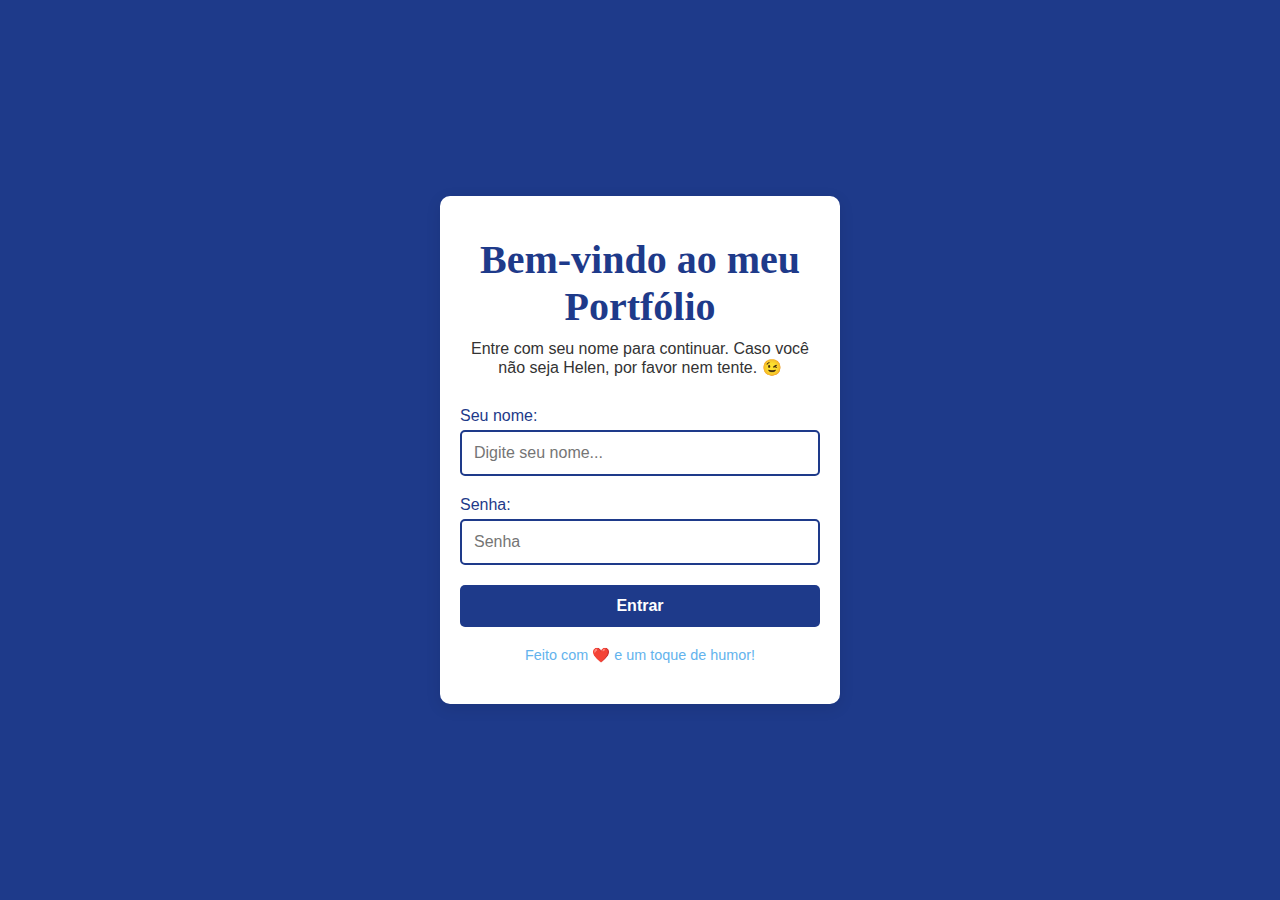
<file: index.html>
<!DOCTYPE html>
<html lang="pt-BR">
<head>
    <meta charset="UTF-8">
    <meta name="viewport" content="width=device-width, initial-scale=1.0">
    <title>Portfólio</title>
    <link rel="stylesheet" href="index.css">
</head>
<body>
    <div class="login-container">
        <header>
            <h1>Bem-vindo ao meu Portfólio</h1>
            <p>Entre com seu nome para continuar. Caso você não seja Helen, por favor nem tente. 😉</p>
        </header>

        <form id="login-form">
            <div class="input-container">
                <label for="username">Seu nome:</label>
                <input type="text" id="username" placeholder="Digite seu nome..." required>
            </div>
            <div class="input-container">
                <label for="password">Senha:</label>
                <input type="password" id="password" placeholder="Senha" required>
            </div>
            <button type="submit">Entrar</button>
        </form>

        <footer>
            <p>Feito com ❤️ e um toque de humor!</p>
        </footer>
    </div>

    <script>
        document.getElementById('login-form').addEventListener('submit', function(e) {
            e.preventDefault();
            const username = document.getElementById('username').value.trim().toLowerCase();
            
            // Verifica se o nome contém "Helen"
            if(username.includes('helen')) {
                window.location.href = 'main.html?username=Helen'; // Redireciona para o portfólio
            } else {
                alert('Já num disse que se você não é Helen, não tente!!!');
            }
        });
    </script>
</body>
</html>
</file>
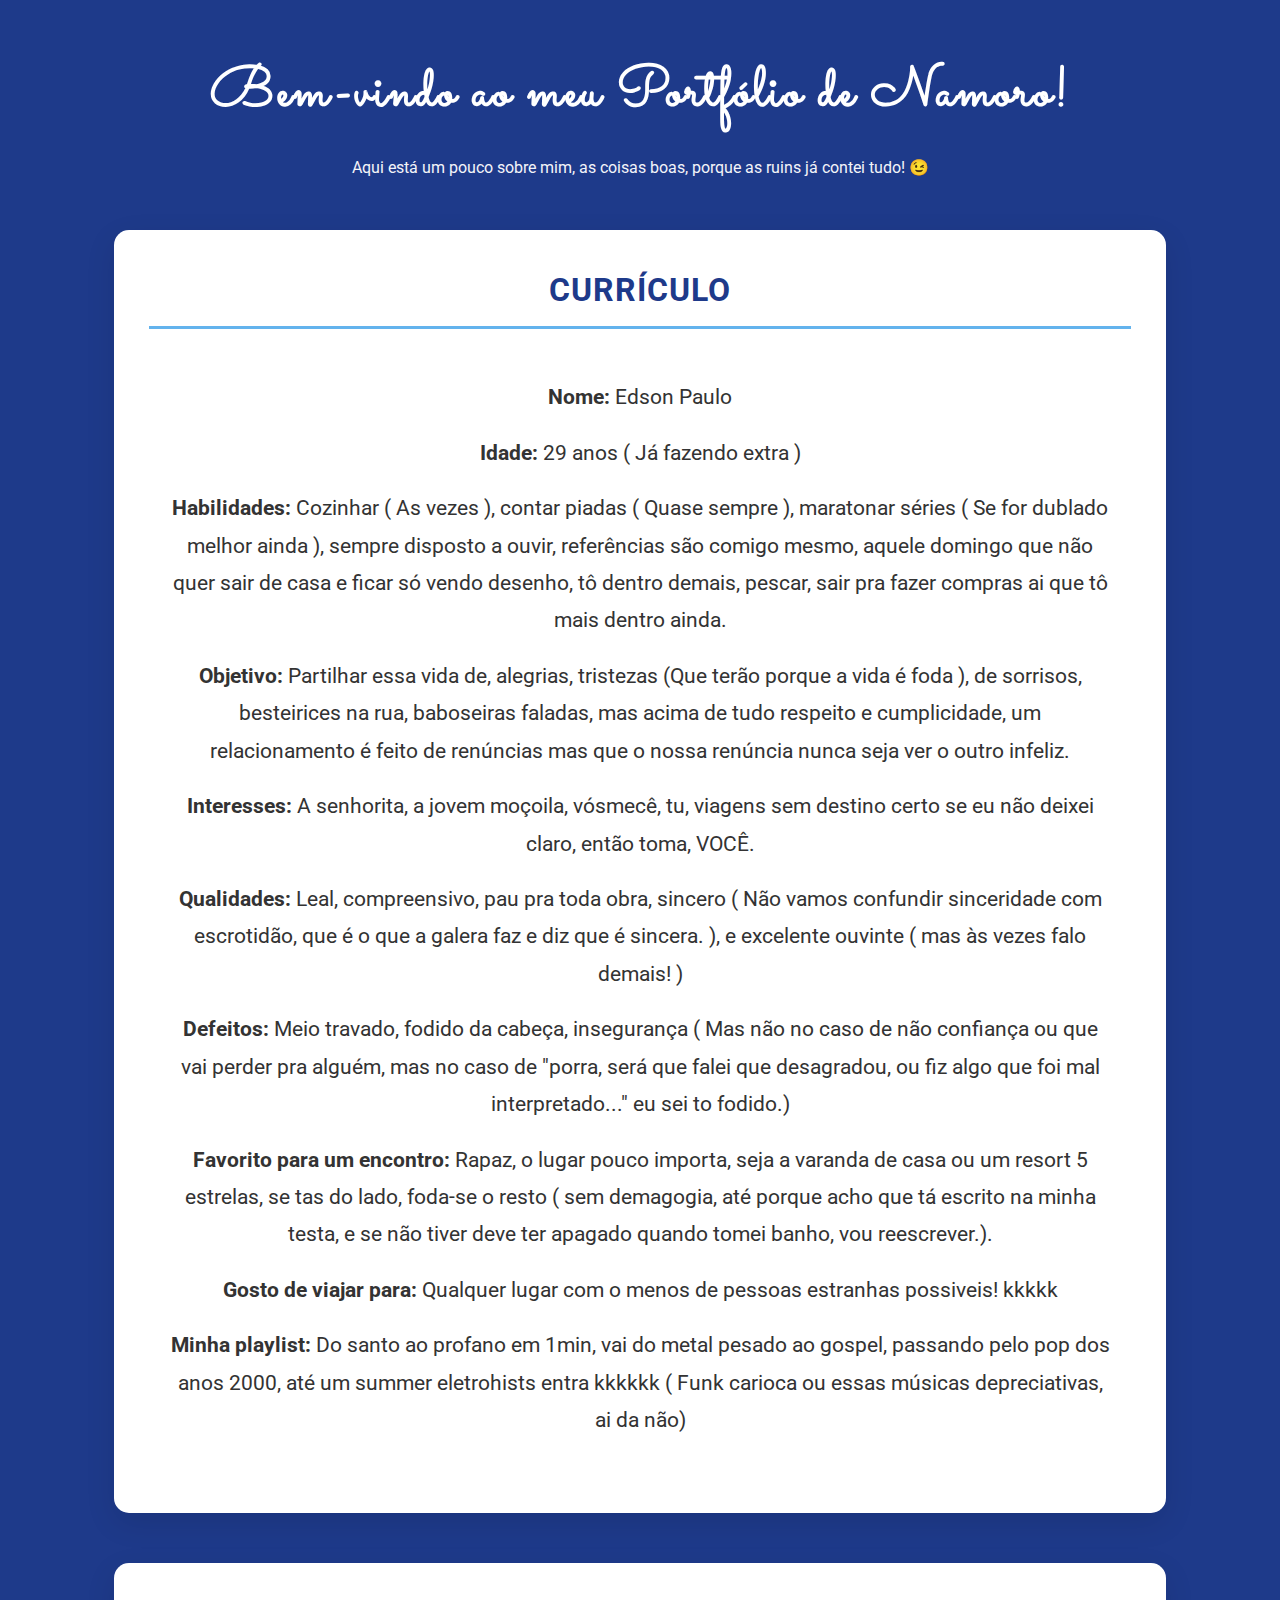
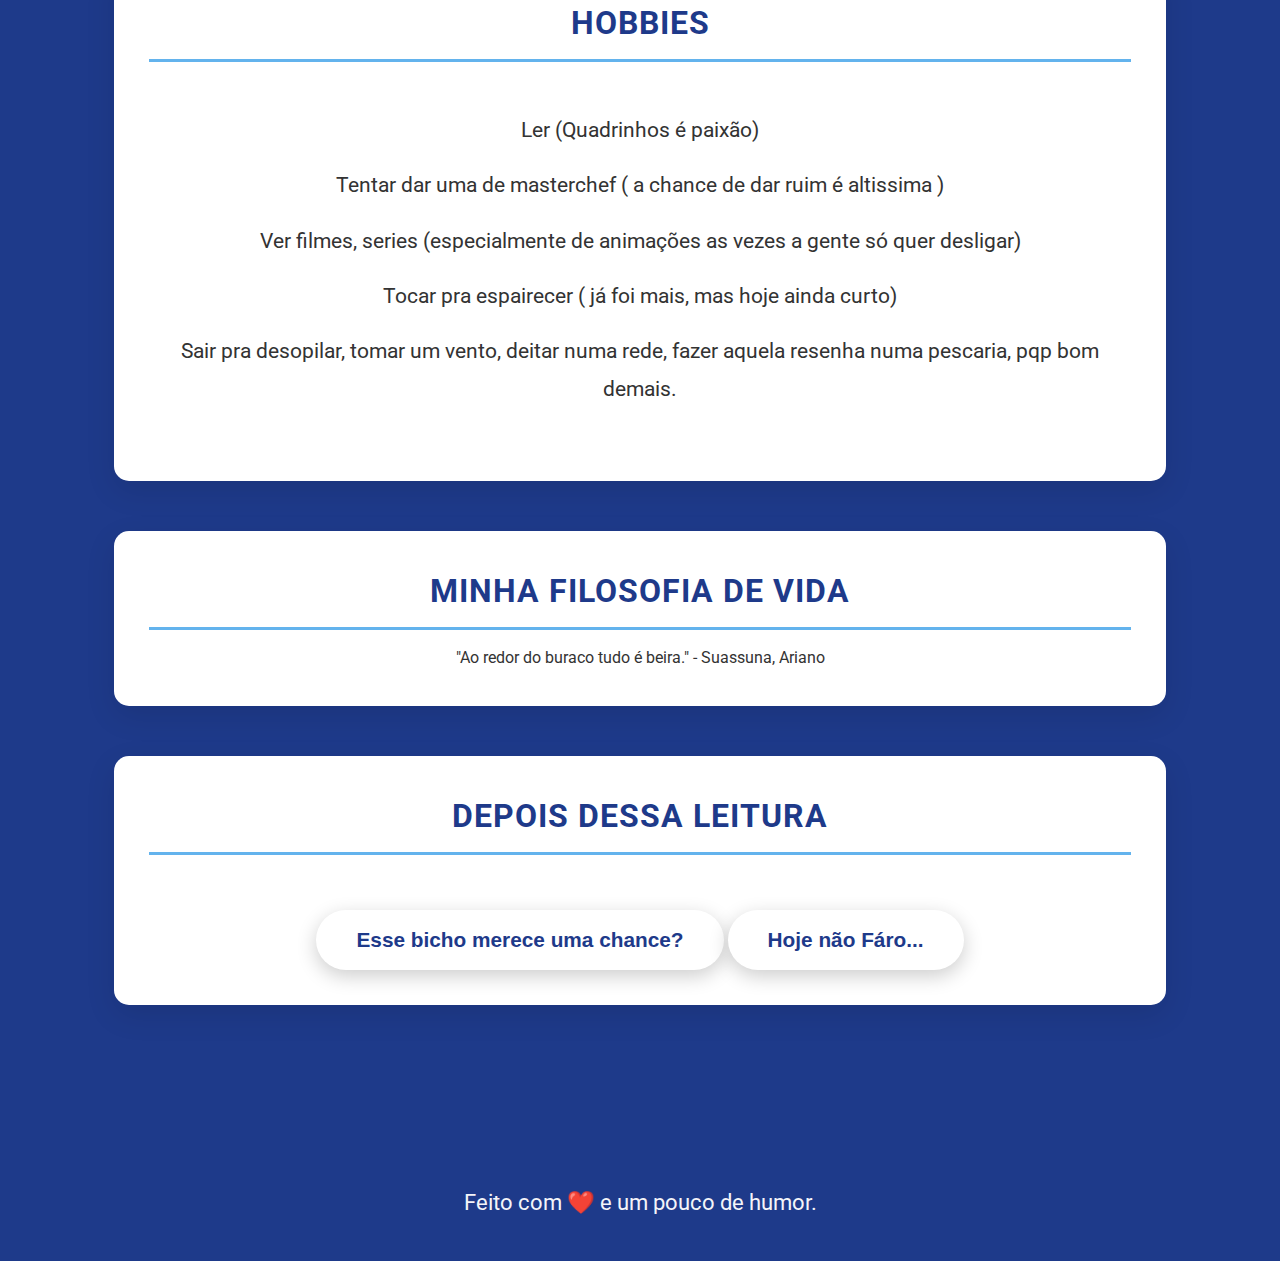
<file: main.html>
<!DOCTYPE html>
<html lang="pt-BR">
<head>
    <meta charset="UTF-8">
    <meta name="viewport" content="width=device-width, initial-scale=1.0">
    <title>Portfólio</title>
    <link rel="stylesheet" href="style.css">
    <link href="https://fonts.googleapis.com/css2?family=Roboto:wght@400;500;700&family=Sacramento&display=swap" rel="stylesheet">
</head>
<body>
    <div class="profile-container">
        <header class="header">
            <h1 id="greeting">Bem-vindo ao meu Portfólio de Namoro!</h1>
            <p>Aqui está um pouco sobre mim, as coisas boas, porque as ruins já contei tudo! 😉</p>
        </header>
        
        <section class="curriculum animated-section">
            <h2>Currículo </h2>
            <ul>
                <li><strong>Nome:</strong> Edson Paulo</li>
                <li><strong>Idade:</strong> 29 anos ( Já fazendo extra )</li>
                <li><strong>Habilidades:</strong> Cozinhar ( As vezes ), contar piadas ( Quase sempre ),
                     maratonar séries ( Se for dublado melhor ainda ), sempre disposto a ouvir,
                    referências são comigo mesmo, aquele domingo que não quer sair de casa e ficar só vendo desenho, tô dentro demais,
                    pescar, sair pra fazer compras ai que tô mais dentro ainda.</li>
                <li><strong>Objetivo:</strong> Partilhar essa vida de, alegrias, tristezas (Que terão porque a vida é foda ), de sorrisos, besteirices na rua, baboseiras faladas, mas acima de tudo respeito e cumplicidade, um relacionamento é feito de renúncias mas que o nossa renúncia nunca seja ver o outro infeliz. </li>
                <li><strong>Interesses:</strong> A senhorita, a jovem moçoila, vósmecê, tu, viagens sem destino certo
                                                se eu não deixei claro, então toma, VOCÊ.</li>
                <li><strong>Qualidades:</strong> Leal, compreensivo, pau pra toda obra, sincero ( Não vamos confundir sinceridade com escrotidão, que é o que a galera faz e diz que é sincera. ), e excelente ouvinte ( mas às vezes falo demais! )</li>
                <li><strong>Defeitos:</strong> Meio travado, fodido da cabeça, insegurança ( Mas não no caso de não confiança ou que vai perder pra alguém, mas no caso de "porra, será que falei que desagradou, ou fiz algo que foi mal interpretado..." eu sei to fodido.) </li>
                <li><strong>Favorito para um encontro:</strong> Rapaz, o lugar pouco importa, seja a varanda de casa ou um resort 5 estrelas, se tas do lado, foda-se o resto ( sem demagogia, até porque acho que tá escrito na minha testa, e se não tiver deve ter apagado quando tomei banho, vou reescrever.).</li>
                <li><strong>Gosto de viajar para:</strong> Qualquer lugar com o menos de pessoas estranhas possiveis! kkkkk</li>
                <li><strong>Minha playlist:</strong> Do santo ao profano em 1min, vai do metal pesado ao gospel, passando pelo pop dos anos 2000, até um summer eletrohists entra kkkkkk ( Funk carioca ou essas músicas depreciativas, ai da não)</li>
            </ul>
        </section>

       

        <section class="hobbies animated-section">
            <h2>Hobbies</h2>
            <ul>
                <li>Ler (Quadrinhos é paixão)</li>
                <li>Tentar dar uma de masterchef ( a chance de dar ruim é altissima )</li>
                <li>Ver filmes, series (especialmente de animações as vezes a gente só quer desligar)</li>
                <li>Tocar pra espairecer ( já foi mais, mas hoje ainda curto)</li>
                <li>Sair pra desopilar, tomar um vento, deitar numa rede, fazer aquela resenha numa pescaria, pqp bom demais.</li>
            </ul>
        </section>

        <section class="philosophy animated-section">
            <h2>Minha Filosofia de Vida</h2>
            <p>"Ao redor do buraco tudo é beira." - Suassuna, Ariano </p>
        </section>

        <section class="choose-fate animated-section fade-in">
            <h2>Depois dessa leitura</h2>
            <button id="chanceBtn" class="choice-button">Esse bicho merece uma chance?</button>
            <button id="nopeBtn" class="choice-button">Hoje não Fáro...</button>
        </section>
    </div>
    
    <footer class="footer">
        <p>Feito com ❤️ e um pouco de humor.</p>
    </footer>

    <script>
        const username = new URLSearchParams(window.location.search).get('username');
        if (username && username.toLowerCase().includes('helen')) {
            document.getElementById('greeting').innerText = 'Bem-vinda, Helen! 🎉';
        }

        document.getElementById('chanceBtn').addEventListener('click', () => {
            document.body.innerHTML = `
                <div class="final-message">
                    <h1>Eu não esperava que chegasse aqui, mas já que chegou...</h1>
                    <p>Maaaaaaaainha, ela me quer!</p>
                    <p>😊</p>
                    <button onclick="window.location.reload()" class="choice-button">Voltar</button>
                </div>
            `;
        });

        document.getElementById('nopeBtn').addEventListener('click', () => {
            alert("É o que ? Volte e click no outro 😊");
        });
    </script>
</body>
</html>
</file>
<file: index.css>
/* Resetando margens e padding */
* {
    margin: 0;
    padding: 0;
    box-sizing: border-box;
}

body {
    font-family: 'Roboto', sans-serif;
    background-color: #1e3a8a; /* Azul escuro */
    color: #f4f4f9; /* Texto claro */
    display: flex;
    justify-content: center;
    align-items: center;
    min-height: 100vh;
}

/* Container principal do login */
.login-container {
    width: 90%;
    max-width: 400px;
    background-color: #fff;
    padding: 40px 20px;
    border-radius: 10px;
    box-shadow: 0 4px 15px rgba(0, 0, 0, 0.1);
    text-align: center;
    animation: fadeIn 1.5s ease-out;
}

/* Cabeçalho */
header h1 {
    font-family: 'Sacramento', cursive;
    font-size: 2.5rem;
    color: #1e3a8a; /* Azul escuro */
    margin-bottom: 10px;
}

header p {
    font-size: 1rem;
    color: #333; /* Cor escura para o texto */
    margin-bottom: 30px;
}

/* Estilo dos campos de entrada */
.input-container {
    margin-bottom: 20px;
    text-align: left;
}

label {
    display: block;
    font-size: 1rem;
    color: #1e3a8a; /* Azul escuro */
    margin-bottom: 5px;
}

input {
    width: 100%;
    padding: 12px;
    font-size: 1rem;
    border: 2px solid #1e3a8a; /* Azul escuro */
    border-radius: 5px;
    outline: none;
    transition: border-color 0.3s ease, box-shadow 0.3s ease;
}

input:focus {
    border-color: #63b3ed; /* Azul claro */
    box-shadow: 0 0 8px rgba(99, 179, 237, 0.3); /* Azul claro */
}

/* Botão de entrar */
button {
    width: 100%;
    padding: 12px;
    font-size: 1rem;
    background-color: #1e3a8a; /* Azul escuro */
    color: #fff;
    border: none;
    border-radius: 5px;
    cursor: pointer;
    transition: background-color 0.3s ease;
    font-weight: bold;
}

button:hover {
    background-color: #63b3ed; /* Azul claro */
}

/* Rodapé */
footer {
    margin-top: 20px;
    font-size: 0.9rem;
    color: #63b3ed; /* Texto claro */
}

/* Animação de fade-in */
@keyframes fadeIn {
    from {
        opacity: 0;
    }
    to {
        opacity: 1;
    }
}
</file>
<file: style.css>
/* Resetando margens e padding */
* {
    margin: 0;
    padding: 0;
    box-sizing: border-box;
}

body {
    font-family: 'Roboto', sans-serif;
    background-color: #1e3a8a; /* Azul escuro */
    color: #f4f4f9; /* Texto claro */
    line-height: 1.6;
    overflow-x: hidden;
    margin: 0;
}

/* Container principal */
.profile-container {
    width: 90%;
    max-width: 1200px;
    margin: 0 auto;
    padding: 50px;
    text-align: center;
    animation: fadeIn 1.5s ease-out;
}

/* Cabeçalho */
header {
    margin-bottom: 50px;
    animation: fadeSlideIn 2s ease-out;
}

/* Título principal */
h1 {
    font-family: 'Sacramento', cursive;
    font-size: 3.5rem;
    color: #ffffff; /* Cor branca */
    margin-bottom: 15px;
    animation: slideInDown 1s ease-out;
    letter-spacing: 2px;
}

/* Títulos secundários */
h2 {
    font-size: 2rem;
    color: #1e3a8a; /* Cor branca */
    margin-bottom: 15px;
    padding-bottom: 10px;
    border-bottom: 3px solid #63b3ed; /* Azul claro */
    text-transform: uppercase;
    letter-spacing: 1px;
    animation: fadeInUp 1.5s ease-out;
}

/* Estilo das listas */
ul {
    list-style: none;
    padding: 20px;
    margin-top: 30px;
    animation: fadeInUp 2s ease-out;
}

li {
    margin-bottom: 18px;
    font-size: 1.3rem;
    line-height: 1.8;
}

/* Cards interativos para cada seção */
section {
    background-color: #ffffff; /* Fundo branco para o card */
    color: #333; /* Texto escuro */
    padding: 35px;
    border-radius: 15px;
    box-shadow: 0 10px 30px rgba(0, 0, 0, 0.1);
    margin-bottom: 50px;
    transition: transform 0.4s ease, box-shadow 0.4s ease;
    animation: fadeInUp 2s ease-out;
}

section:hover {
    transform: translateY(-15px);
    box-shadow: 0 12px 40px rgba(0, 0, 0, 0.2);
}

/* Estilos das redes sociais */
.social ul {
    display: flex;
    justify-content: center;
    gap: 30px;
    margin-top: 40px;
    animation: fadeInUp 2s ease-out;
}

.social-link {
    text-decoration: none;
    color: #1e3a8a; /* Azul escuro */
    font-weight: bold;
    font-size: 1.4rem;
    transition: color 0.4s ease, transform 0.3s ease;
    text-transform: uppercase;
}

.social-link:hover {
    color: #63b3ed; /* Azul claro */
    transform: scale(1.1); /* Efeito de ampliação */
}

/* Estilos de botões */
.choice-button {
    background-color: #ffffff; /* Fundo branco */
    color: #1e3a8a; /* Azul escuro */
    padding: 18px 40px;
    border: none;
    border-radius: 50px;
    font-size: 1.3rem;
    font-weight: bold;
    cursor: pointer;
    transition: background-color 0.3s ease, transform 0.3s ease, box-shadow 0.3s ease;
    box-shadow: 0 6px 20px rgba(0, 0, 0, 0.2);
    margin-top: 40px;
    animation: fadeInUp 2.5s ease-out;
}

.choice-button:hover {
    background-color: #1e3a8a; /* Azul escuro */
    color: #fff; /* Texto branco */
    transform: scale(1.1);
    box-shadow: 0 8px 30px rgba(0, 0, 0, 0.3); /* Efeito de sombra */
}

/* Seção final - "maaaaaaãe, ela me quer!!!!!!" */
.final-message {
    background-color: #63b3ed; /* Azul claro */
    color: #fff;
    padding: 50px;
    border-radius: 15px;
    text-align: center;
    box-shadow: 0 10px 30px rgba(0, 0, 0, 0.15);
    margin-top: 60px;
    animation: fadeInUp 2s ease-out;
}

.final-message h2 {
    font-size: 2.2rem;
    margin-bottom: 20px;
    font-family: 'Sacramento', cursive;
    letter-spacing: 2px;
}

.final-message h3 {
    font-size: 3rem;
    color: #f4f4f9;
    font-weight: bold;
    margin-bottom: 20px;
    animation: bounceIn 2s ease-out;
}

.message-description {
    font-size: 1.5rem;
    margin-bottom: 30px;
    font-style: italic;
}

.final-button {
    background-color: #ffffff; /* Branco */
    color: #1e3a8a; /* Azul escuro */
    padding: 18px 40px;
    border: none;
    border-radius: 50px;
    font-size: 1.5rem;
    font-weight: bold;
    cursor: pointer;
    transition: background-color 0.3s ease, transform 0.3s ease, box-shadow 0.3s ease;
    box-shadow: 0 6px 20px rgba(0, 0, 0, 0.2);
    animation: fadeInUp 2.5s ease-out;
}

.final-button:hover {
    background-color: #1e3a8a; /* Azul escuro */
    color: #fff;
    transform: scale(1.1);
    box-shadow: 0 8px 30px rgba(0, 0, 0, 0.3); /* Efeito de sombra */
}

/* Animação de bounce para o título principal */
@keyframes bounceIn {
    0% {
        transform: translateY(-1000px);
    }
    60% {
        transform: translateY(30px);
    }
    80% {
        transform: translateY(-10px);
    }
    100% {
        transform: translateY(0);
    }
}


/* Rodapé */
footer {
    text-align: center;
    margin-top: 80px;
    font-size: 1.4rem;
    color: #f4f4f9;
    margin-bottom: 40px;
    animation: fadeInUp 2s ease-out;
}

/* Animações */
@keyframes fadeIn {
    from {
        opacity: 0;
    }
    to {
        opacity: 1;
    }
}

@keyframes fadeSlideIn {
    from {
        opacity: 0;
        transform: translateY(20px);
    }
    to {
        opacity: 1;
        transform: translateY(0);
    }
}

@keyframes fadeInUp {
    from {
        opacity: 0;
        transform: translateY(30px);
    }
    to {
        opacity: 1;
        transform: translateY(0);
    }
}

@keyframes slideInDown {
    from {
        transform: translateY(-20px);
    }
    to {
        transform: translateY(0);
    }
}

/* Responsividade */
@media (max-width: 768px) {
    .profile-container {
        padding: 20px;
    }

    h1 {
        font-size: 2.8rem;
    }

    .choice-button {
        font-size: 1.1rem;
        padding: 15px 35px;
    }

    section {
        padding: 25px;
    }

    .card {
        padding: 20px;
    }

    ul {
        padding-left: 0;
    }
}
</file>
